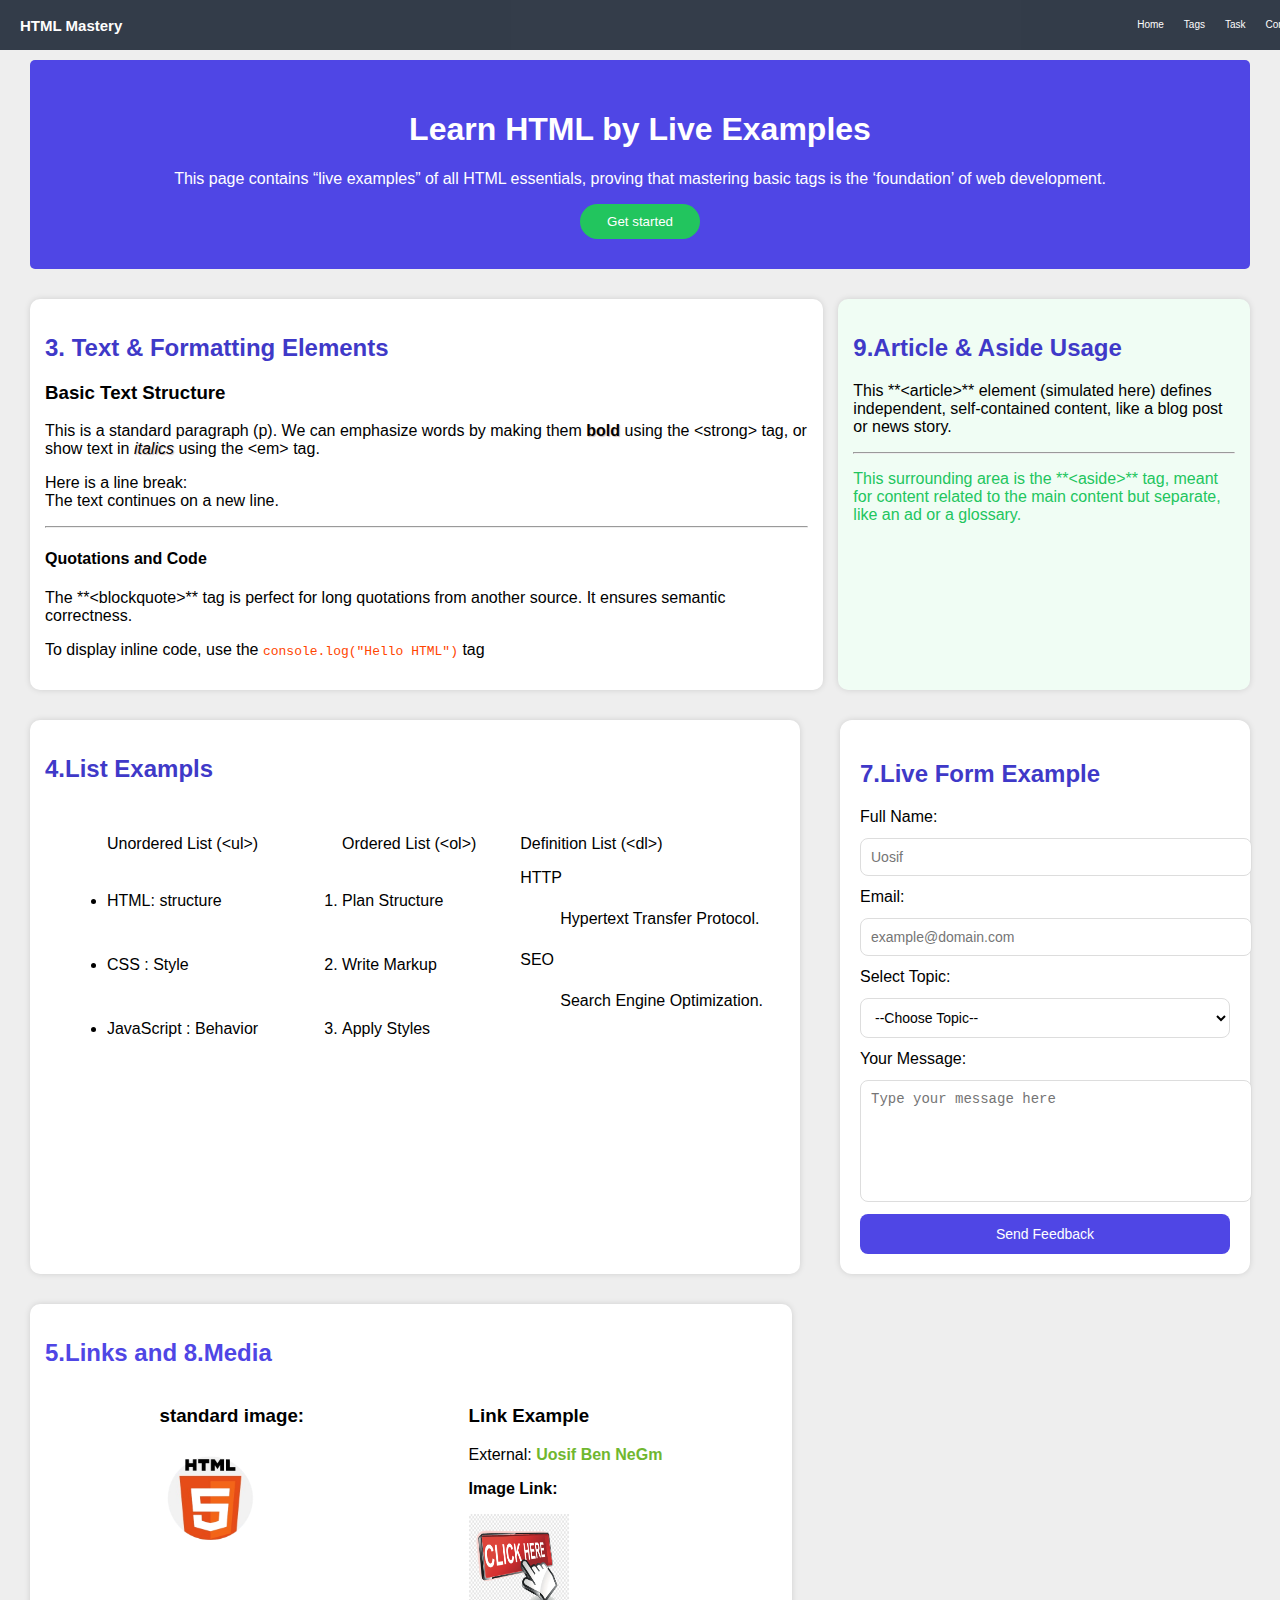
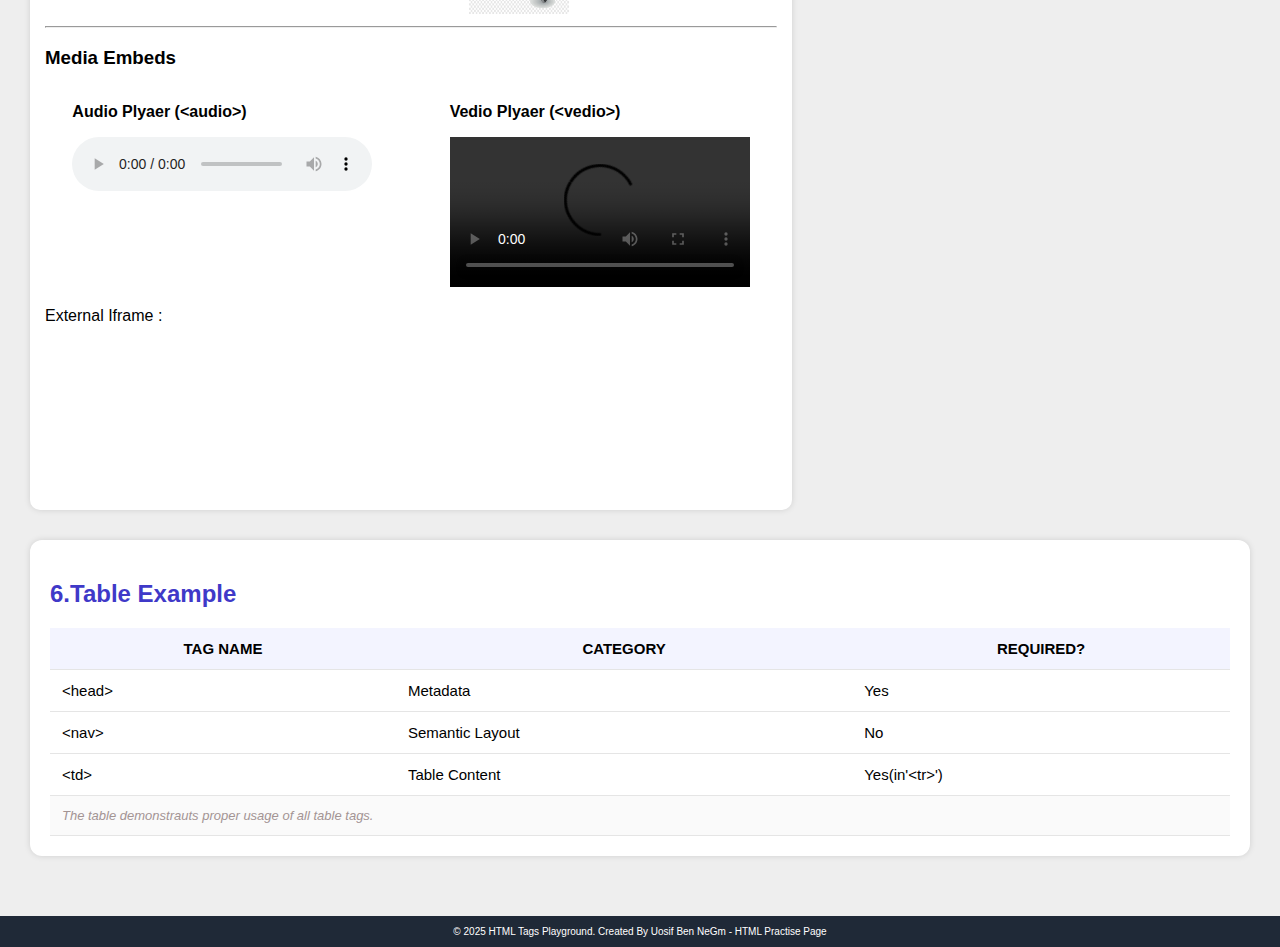
<file: Day_1/Code/index.html>
<!DOCTYPE html>
<html lang="en">
  <head>
    <meta charset="UTF-8" />
    <meta name="viewport" content="width=device-width, initial-scale=1.0" />
    <title>ZagEng_1</title>
    <link rel="stylesheet" href="./CSS/style.css" />
  </head>
  <body>
    <nav>
      <h2>HTML Mastery</h2>
      <ul>
        <li><a href="###">Home</a></li>
        <li><a href="###">Tags</a></li>
        <li><a href="###">Task</a></li>
        <li><a href="###">Contact</a></li>
      </ul>
    </nav>
    <div class="container">
      <header>
        <h1>Learn HTML by Live Examples</h1>
        <p>
          This page contains “live examples” of all HTML essentials, proving
          that mastering basic tags is the ‘foundation’ of web development.
        </p>
        <button>Get started</button>
      </header>
      <main class="first-main">
        <section class="sec-1">
          <h2>3. Text & Formatting Elements</h2>
          <h3>Basic Text Structure</h3>
          <p>
            This is a standard paragraph (p). We can emphasize words by making
            them <span class="bold">bold </span> using the &lt;strong&gt; tag,
            or show text in <span class="italics">italics </span>using the
            &lt;em&gt; tag.
          </p>
          <p>
            Here is a line break: <br />
            The text continues on a new line.
          </p>
          <hr />

          <h4>Quotations and Code</h4>

          <p>
            The **&lt;blockquote&gt;** tag is perfect for long quotations from
            another source. It ensures semantic correctness.
          </p>

          <p>
            To display inline code, use the
            <code>console.log("Hello HTML")</code> tag
          </p>
        </section>
        <section class="sec-2">
          <h2>9.Article & Aside Usage</h2>
          <p>
            This **&lt;article&gt;** element (simulated here) defines
            independent, self-contained content, like a blog post or news story.
          </p>
          <hr />
          <p>
            This surrounding area is the **&lt;aside&gt;** tag, meant for
            content related to the main content but separate, like an ad or a
            glossary.
          </p>
        </section>
      </main>
      <main class="second-main">
        <section class="sec-3">
          <h2>4.List Exampls</h2>
          <article>
            <ul>
              <p>Unordered List (&lt;ul&gt;)</p>
              <li>HTML: structure</li>
              <li>CSS : Style</li>
              <li>JavaScript : Behavior</li>
            </ul>
            <ol>
              <p>Ordered List (&lt;ol&gt;)</p>
              <li>Plan Structure</li>
              <li>Write Markup</li>
              <li>Apply Styles</li>
            </ol>
            <dl>
              <p>Definition List (&lt;dl&gt;)</p>
              <dt>HTTP</dt>
              <dd>Hypertext Transfer Protocol.</dd>
              <dt>SEO</dt>
              <dd>Search Engine Optimization.</dd>
            </dl>
          </article>
        </section>
        <section class="sec-4">
          <h2>7.Live Form Example</h2>
          <form>
            <label for="Name">Full Name:</label>
            <input type="text" id="Name" placeholder="Uosif" />
            <label for="mail">Email:</label>
            <input type="email" id="mail" placeholder="example@domain.com" />

            <label for="Topic">Select Topic:</label>
            <select id="Topic">
              <option disabled selected>--Choose Topic--</option>
              <option>Uosif</option>
              <option>Ben</option>
              <option>NeGm</option>
            </select>
            <label for="message">Your Message:</label>
            <textarea
              id="message"
              placeholder="Type your message here"
            ></textarea>

            <input type="submit" value="Send Feedback" />
          </form>
        </section>
      </main>
      <main class="third-main">
        <section class="sec-5">
          <h2>5.Links and 8.Media</h2>
          <article>
            <div>
              <h3>standard image:</h3>
              <img src="./Assets/HTML.jpg" alt="HTML" />
            </div>
            <div>
              <h3>Link Example</h3>
              <span>External:</span>
              <a href="###">Uosif Ben NeGm</a>
              <p>Image Link:</p>
              <a href="###">
                <img src="./Assets/click here.png" alt="click" />
              </a>
            </div>
          </article>
          <hr />
          <h3>Media Embeds</h3>
          <article>
            <div>
              <p>Audio Plyaer (&lt;audio&gt;)</p>
              <audio src="" controls></audio>
            </div>
            <div>
              <p>Vedio Plyaer (&lt;vedio&gt;)</p>
              <video src="" controls></video>
            </div>
          </article>
          <p>External Iframe :</p>
          <iframe src="" frameborder="0"></iframe>
        </section>
      </main>
      <main class="fourth-main">
        <h2>6.Table Example</h2>
        <table>
          <thead>
            <tr>
              <th>TAG NAME</th>
              <th>CATEGORY</th>
              <th>REQUIRED?</th>
            </tr>
          </thead>
          <tbody>
            <tr>
              <td>&lt;head&gt;</td>
              <td>Metadata</td>
              <td>Yes</td>
            </tr>
            <tr>
              <td>&lt;nav&gt;</td>
              <td>Semantic Layout</td>
              <td>No</td>
            </tr>
            <tr>
              <td>&lt;td&gt;</td>
              <td>Table Content</td>
              <td>Yes(in'&lt;tr&gt;')</td>
            </tr>
          </tbody>
          <tfoot>
            <tr>
              <td colspan="3">
                The table demonstrauts proper usage of all table tags.
              </td>
            </tr>
          </tfoot>
        </table>
      </main>
    </div>
    <footer>
      &copy; 2025 HTML Tags Playground. Created By Uosif Ben NeGm - HTML
      Practise Page
    </footer>
  </body>
</html>
</file>
<file: Day_1/Code/CSS/style.css>
body {
    margin: 0;
    padding: 0;
    box-sizing: border-box;
    font-family: Arial, Helvetica, sans-serif;
    background-color: #eeeeee;
}

/* Navbar */
nav {
    display: flex;
    justify-content: space-between;
    align-items: center;
    background-color: #1f2937;
    padding: 5px 20px;
    position: fixed;
    top: 0;
    left: 0;
    width: 100%;
    z-index: 100;
    opacity: 0.9;

}

nav h2 {
    color: white;
    font-size: 15px;
    margin: 0;
}

nav ul {
    display: flex;
    font-size: 10px;
    gap: 20px;
    list-style: none;
    margin: 0;

}

nav ul a {
    color: white;
    text-decoration: none;
}

nav ul a:hover {
    border-bottom: 1px solid white;
}

/* Container */
.container {
    display: flex;
    flex-direction: column;
    gap: 30px;
    margin: 60px 30px;
}

/* Header */
header {
    color: white;
    background-color: #4f46e5;
    text-align: center;
    padding: 30px;
    border-radius: 5px;
}

header button {
    color: #fff;
    width: 120px;
    padding: 10px;
    background-color: #22c55e;
    border-radius: 25px;
    border: none;
    cursor: pointer;
}
header button:hover{
    background-color: #23d33e;
    scale: 1.2;
    transition: 0.4s;
}

h2 {
    color: #3f39c8;
}

/* First Main */
.first-main {
    display: flex;
    gap: 15px;
}

.first-main .sec-1 {
    flex: 2;
    background-color: white;
    padding: 15px;
    border-radius: 10px;
    box-shadow: 0 0 6px #00000020;
}

.first-main .sec-1 .bold {
    font-weight: bold;
    text-shadow: 1px 1px 1px rgb(209, 189, 189);
}

.first-main .sec-1 .italics {
    font-style: italic;
    text-shadow: 1px 1px 1px rgb(209, 189, 189);
}

.first-main .sec-1 code {
    color: orangered;
}

.first-main .sec-2 {
    flex: 1;
    background-color: #f0fdf4;
    padding: 15px;
    border-radius: 10px;
    box-shadow: 0 0 6px #00000020;
}

.sec-2 p:nth-of-type(2) {
    color: #22c55e;
}

/* Second Main */
.second-main {
    display: flex;
    gap: 40px;
}

.second-main article {

    display: flex;
    justify-content: space-around;
}

article>p {
    margin-right: 50px;
    font-weight: bold;
}

li,
dd {
    line-height: 4;
}

/* Section 3 */
.sec-3 {
    flex: 2;
    background-color: white;
    padding: 15px;
    border-radius: 10px;
    box-shadow: 0 0 6px #00000020;
}

/* Section 4 */
.sec-4 {
    flex: 1;
    background-color: white;
    padding: 20px;
    border-radius: 12px;
    box-shadow: 0 0 6px #00000020;
}

/* Form */
.sec-4 form {
    display: flex;
    flex-direction: column;
    gap: 12px;
}

.sec-4 input,
.sec-4 select,
.sec-4 textarea {
    width: 100%;
    padding: 10px;
    border: 1px solid #ddd;
    border-radius: 8px;
    font-size: 14px;
    outline: none;
    background: #fff;
}

.sec-4 input:focus,
.sec-4 select:focus,
.sec-4 textarea:focus {
    border-color: #4f46e5;
    box-shadow: 0 0 4px #4f46e566;
}

.sec-4 textarea {
    height: 100px;
    resize: none;
}

.sec-4 input[type="submit"] {
    background-color: #4f46e5;
    color: white;
    border: none;
    padding: 12px;
    border-radius: 8px;
    cursor: pointer;
}

.sec-4 input[type="submit"]:hover {
    background-color: #3f39c8;
}

/* Third Main */
.third-main {
    display: flex;
}

.sec-5 {
    width: 60%;
    margin: 0;
    background-color: white;
    padding: 15px;
    border-radius: 10px;
    box-shadow: 0 0 6px #00000020;
}

.sec-5 h2 {
    color: #4f46e5;
}

.sec-5 article {
    display: flex;
    justify-content: space-evenly;
    gap: 50px;
}

.sec-5 article div p {
    font-weight: bold;
}

.sec-5 article div img {
    width: 100px;
    height: 100px;
}

.sec-5 article div a {
    font-weight: bold;
    color: #70b72f;
    text-decoration: none;
}

.sec-5 article div video {
    max-width: 100%;
}

/* Fourth Main */
.fourth-main {
    background-color: white;
    padding: 20px;
    border-radius: 12px;
    box-shadow: 0 0 6px #00000020;
}

/* Table */
.fourth-main table {
    width: 100%;
    font-size: 15px;
    border-collapse: collapse;
}

.fourth-main th,
.fourth-main td {
    padding: 12px;
    border-bottom: 1px solid #e5e5e5;
}

.fourth-main thead {
    background-color: #f3f4ff;
}

.fourth-main tfoot td {
    color: #a39494;
    background-color: #fafafa;
    font-style: italic;
    font-size: 13px;
}

/* Footer */
footer {
    background-color: #1f2937;
    text-align: center;
    color: white;
    padding: 10px;
    font-size: 10px;
}
</file>
